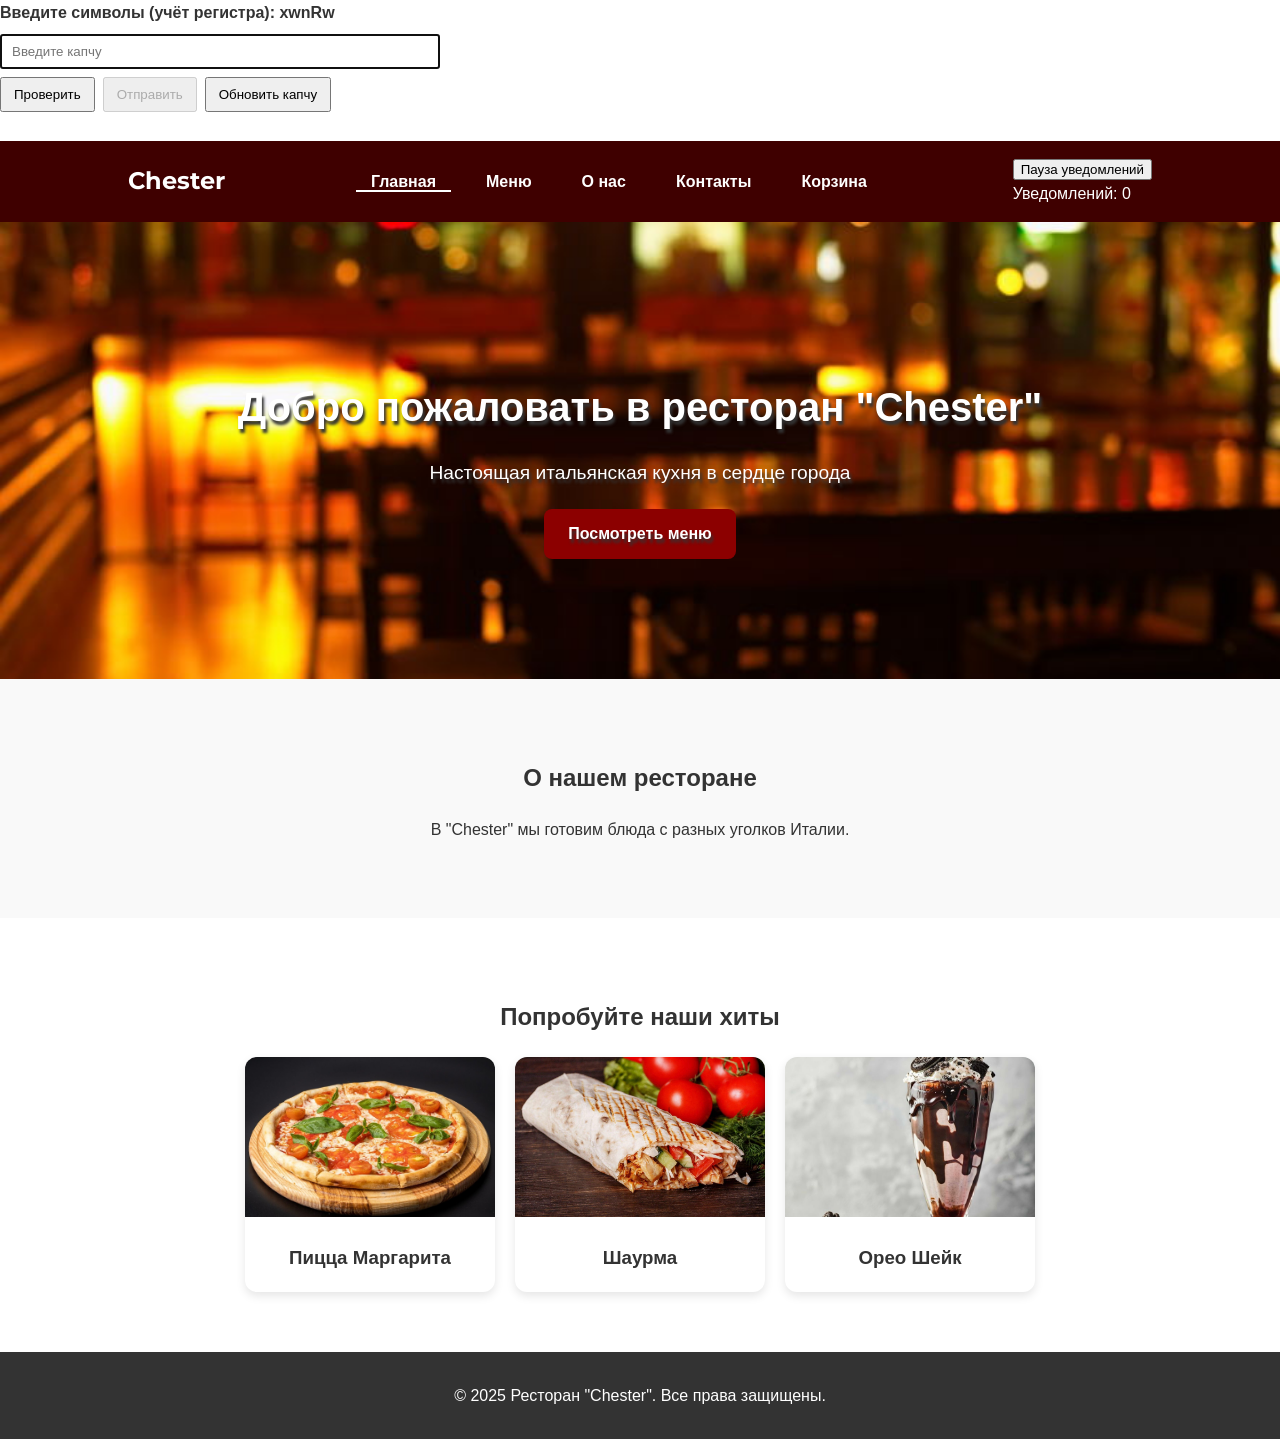
<file: index.html>
<!DOCTYPE html>
<html lang="ru">
<head>
    <meta charset="UTF-8">
    <meta name="viewport" content="width=device-width, initial-scale=1.0">
    <title>Ресторан "Chester"</title>
    <link rel="icon" href="favicon.png">
    <link rel="stylesheet" href="styles.css">
    <link rel="preconnect" href="https://fonts.googleapis.com">
    <link rel="preconnect" href="https://fonts.gstatic.com" crossorigin>
    <link href="https://fonts.googleapis.com/css2?family=Montserrat:ital,wght@0,100..900;1,100..900&display=swap" rel="stylesheet">
</head>

<script>
// ЗАДАНИЕ 1: Регистрация
if (confirm("Желаете пройти регистрацию на сайте?")) {
    alert("Круто!");
} else {
    alert("Попробуй ещё раз.");
}
</script>

<script>
// ЗАДАНИЕ 2: Логин и пароль через prompt

let login = prompt("Введите логин:");

if (login === null || login === "") {
    alert("Отменено");
} else if (login === "Админ") {

    let pass = prompt("Введите пароль:");

    if (pass === null || pass === "") {
        alert("Отменено");
    } else if (pass === "Я главный") {
        alert("Здравствуйте!");
    } else {
        alert("Неверный пароль");
    }

} else {
    alert("Я вас не знаю");
}
</script>

<!-- CAPTCHA -->
<div id="captchaWrap" style="max-width:440px">
  <div id="captchaBox" style="margin-bottom:8px; font-weight:600;"></div>

  <input id="captchaInput" type="text" placeholder="Введите капчу" autocomplete="off"
         style="padding:8px 10px; width:100%; box-sizing:border-box; margin-bottom:8px;" />

  <div style="display:flex; gap:8px; align-items:center">
    <button id="checkBtn" type="button" style="padding:8px 12px">Проверить</button>
    <button id="sendBtn" disabled type="button" style="padding:8px 12px">Отправить</button>
    <button id="refreshBtn" type="button" style="padding:8px 12px">Обновить капчу</button>
  </div>

  <div id="error" style="color:#b00020; margin-top:10px; min-height:1.2em;"></div>
</div>

<script>
/* утилита: возвращает true, если объект пустой */
function isEmpty(obj) {
  for (let k in obj) return false;
  return true;
}

/* Элементы */
const captchaBox = document.getElementById('captchaBox');
const input = document.getElementById('captchaInput');
const checkBtn = document.getElementById('checkBtn');
const sendBtn = document.getElementById('sendBtn');
const refreshBtn = document.getElementById('refreshBtn');
const errorDiv = document.getElementById('error');

let currentCaptcha = '';
let mode = 'letters'; // 'letters' или 'math'

/* Генерация буквенной капчи (смешанный регистр, без похожих символов) */
function generateLettersCaptcha(len = 5) {
  const chars = 'ABCDEFGHJKLMNPQRSTUVWXYZabcdefghijkmnpqrstuvwxyz';
  let s = '';
  for (let i = 0; i < len; i++) {
    s += chars[Math.floor(Math.random() * chars.length)];
  }
  currentCaptcha = s;
  mode = 'letters';
  captchaBox.textContent = `Введите символы (учёт регистра): ${s}`;
  input.value = '';
  errorDiv.textContent = '';
  sendBtn.disabled = true;
  input.focus();
}

/* Генерация математической капчи: N + M */
function generateMathCaptcha() {
  const a = Math.floor(Math.random() * 9) + 1; // 1..9
  const b = Math.floor(Math.random() * 9) + 1;
  currentCaptcha = String(a + b); // ответ в виде строки
  mode = 'math';
  captchaBox.textContent = `Решите пример: ${a} + ${b} = ?`;
  input.value = '';
  errorDiv.textContent = '';
  sendBtn.disabled = true;
  input.focus();
}

/* обновить капчу (по умолчанию - буквенная) */
function refreshCaptcha() {
  generateLettersCaptcha();
}

/* Проверка ввода.
   Для букв: проверяем только если длина ввода === длине капчи (чтобы не ругаться по первому символу).
   Для числовой: можно проверять при любом вводе, но лучше при нажатии "Проверить" или когда строка не пустая.
*/
function validateInputTry() {
  const val = input.value.trim();

  // защита: пустой ввод
  if (val === '') {
    errorDiv.textContent = '';
    sendBtn.disabled = true;
    return;
  }

  if (mode === 'letters') {
    // сравнение строгое, с учётом регистра
    if (val.length < currentCaptcha.length) {
      errorDiv.textContent = '';
      sendBtn.disabled = true;
      return;
    }

    if (val === currentCaptcha) {
      errorDiv.style.color = 'green';
      errorDiv.textContent = 'Капча введена верно — можно отправлять.';
      sendBtn.disabled = false;
    } else {
      // неверно — переключаем на математическую капчу
      errorDiv.style.color = '#b00020';
      errorDiv.textContent = 'Неверно! Переходим к математической капче...';
      sendBtn.disabled = true;

      // небольшая пауза — чтобы пользователь увидел сообщение, затем сменим капчу
      setTimeout(() => {
        generateMathCaptcha();
      }, 900);
    }
  } else if (mode === 'math') {
    // для math: сравнить численно (позволяем вводить пробелы)
    if (val === currentCaptcha) {
      errorDiv.style.color = 'green';
      errorDiv.textContent = 'Капча пройдена — можно отправлять.';
      sendBtn.disabled = false;
    } else {
      errorDiv.style.color = '#b00020';
      errorDiv.textContent = 'Неверный ответ. Попробуйте снова или обновите капчу.';
      sendBtn.disabled = true;
      // не переключаем обратно автоматически — даём шанс попробовать ещё раз
    }
  }
}

/* Обработчики */
input.addEventListener('input', () => {
  // при вводе не валидируем немедленно, только вызываем "предпроверку" (validateInputTry)
  validateInputTry();
});

input.addEventListener('keydown', (e) => {
  if (e.key === 'Enter') {
    // нажали Enter — проверьте сейчас
    e.preventDefault();
    validateInputTry();
  }
});

checkBtn.addEventListener('click', () => {
  validateInputTry();
});

refreshBtn.addEventListener('click', () => {
  refreshCaptcha();
});

/* Пример "отправки" */
sendBtn.addEventListener('click', () => {
  alert('Форма отправлена');
  // после отправки можно обновить капчу
  generateLettersCaptcha();
});

/* Инициализация первой капчи */
generateLettersCaptcha();
</script>


<body>
    <!-- Шапка сайта -->
    <header>
        <div class="logo">Chester</div>

        <!-- Бургер -->
        <div class="burger" id="burger">
            <span></span>
            <span></span>
            <span></span>
        </div>

        <!-- Меню -->
        <nav id="menu">
            <ul>
                <li><a href="index.html" class="active">Главная</a></li>
                <li><a href="menu.html">Меню</a></li>
                <li><a href="about.html">О нас</a></li>
                <li><a href="contacts.html">Контакты</a></li>
                <li><a href="cart.html">Корзина</a></li>
            </ul>
        </nav>
        <div class="notifications-info">
          <button id="notify-btn" class="notify-btn">Пауза уведомлений</button>
          <div class="notify-count-box">
            Уведомлений: <span id="notify-count">0</span>
          </div>
        </div>

        <div id="notifications-list"></div>

    </header>

    <!-- Главный баннер -->
    <section class="hero">
        <h1>Добро пожаловать в ресторан "Chester"</h1>
        <p>Настоящая итальянская кухня в сердце города</p>
        <a href="menu.html" class="btn">Посмотреть меню</a>
    </section>

    <!-- О ресторане -->
    <section class="about">
        <h2>О нашем ресторане</h2>
        <p>
            В "Chester" мы готовим блюда с разных уголков Италии.
        </p>
    </section>

    <!-- Популярные блюда -->
    <section class="popular">
        <h2>Попробуйте наши хиты</h2>
        <div class="cards">
            <div class="card">
                <img src="pizza.jpg" alt="Пицца Маргарита">
                <h3>Пицца Маргарита</h3>
            </div>
            <div class="card">
                <img src="shayrma.jpg" alt="Шаурма">
                <h3>Шаурма</h3>
            </div>
            <div class="card">
                <img src="shake2.jpg" alt="Орео Шейк">
                <h3>Орео Шейк</h3>
            </div>
        </div>
    </section>

    <!-- Подвал -->
    <footer>
        <p>&copy; 2025 Ресторан "Chester". Все права защищены.</p>
    </footer>

    <!-- Скрипт бургер-меню -->
    <script>
        const burger = document.getElementById('burger');
        const menu = document.getElementById('menu');

        burger.addEventListener('click', () => {
            burger.classList.toggle('active');
            menu.classList.toggle('active');
        });

        // Закрытие меню при клике на пункт (на мобильных)
        document.querySelectorAll('#menu a').forEach(link => {
            link.addEventListener('click', () => {
                burger.classList.remove('active');
                menu.classList.remove('active');
            });
        });
    </script>
<script>
// ЗАДАНИЕ 3: Логика уведомлений
// =============================
let notifyCount = 0;
let intervalId;
const PAUSE_DURATION = 10000; // 10 секунд в миллисекундах (10000 = 10 сек)

// Получаем элементы
const notifyCountEl = document.getElementById("notify-count");
const notifyBtn = document.getElementById("notify-btn");
const notificationsBox = document.getElementById("notifications-list");


// 1. Функция добавления уведомления
function showNotification(text) {
    if (!notificationsBox) return;

    const elem = document.createElement("div");
    elem.className = "notification-item"; // Вам нужно будет добавить стили для этого класса
    elem.textContent = text;

    // Вставляем новое уведомление в начало списка
    notificationsBox.prepend(elem);

    // Исчезает через 1.5 сек
    setTimeout(() => elem.remove(), 1500);
}


// 2. Старт авто-уведомлений каждые 3 секунды
function startNotifications() {
    // На всякий случай останавливаем предыдущий интервал
    clearInterval(intervalId); 
    
    // Запускаем новый интервал
    intervalId = setInterval(() => {
        notifyCount++;
        if (notifyCountEl) notifyCountEl.textContent = notifyCount;
        showNotification("Новое уведомление #" + notifyCount);
    }, 3000);

    if (notifyBtn) notifyBtn.textContent = "Пауза уведомлений";
}


// 3. Логика кнопки "Пауза уведомлений"
if (notifyBtn) {
    notifyBtn.addEventListener("click", () => {
        // Останавливаем текущий интервал
        clearInterval(intervalId);
        
        // Показываем уведомление о паузе
        showNotification(`Уведомления приостановлены на ${PAUSE_DURATION / 1000} секунд`);

        // Меняем текст кнопки и блокируем ее
        notifyBtn.textContent = "Пауза (10 сек)";
        notifyBtn.disabled = true;

        // Устанавливаем таймер для возобновления
        setTimeout(() => {
            notifyBtn.disabled = false;
            startNotifications(); // Начинаем заново
            showNotification("Уведомления возобновлены!");
        }, PAUSE_DURATION);
    });
}


// Запускаем уведомления при загрузке страницы
startNotifications();
</script>

<script>
// контейнер
const notifList = document.getElementById("notifications-list");

// делегирование событий (один обработчик)
notifList.addEventListener("click", (e) => {
    if (e.target.classList.contains("notif-close")) {
        e.target.parentElement.remove();
        updateNotifCounter();
    }
});

// функция добавления уведомлений
function addNotification(text) {
    const div = document.createElement("div");
    div.className = "notif-item";
    div.innerHTML = `${text} <span class="notif-close">✖</span>`;
    notifList.appendChild(div);
    updateNotifCounter();
}

// обновить счетчик
function updateNotifCounter() {
    document.getElementById("notify-count").textContent =
        notifList.children.length;
}

// тест — появление новых уведомлений каждые 3 сек
setInterval(() => {
    addNotification("Новое уведомление " + Date.now().toString().slice(-4));
}, 3000);
</script>


</body>
</html>
</file>
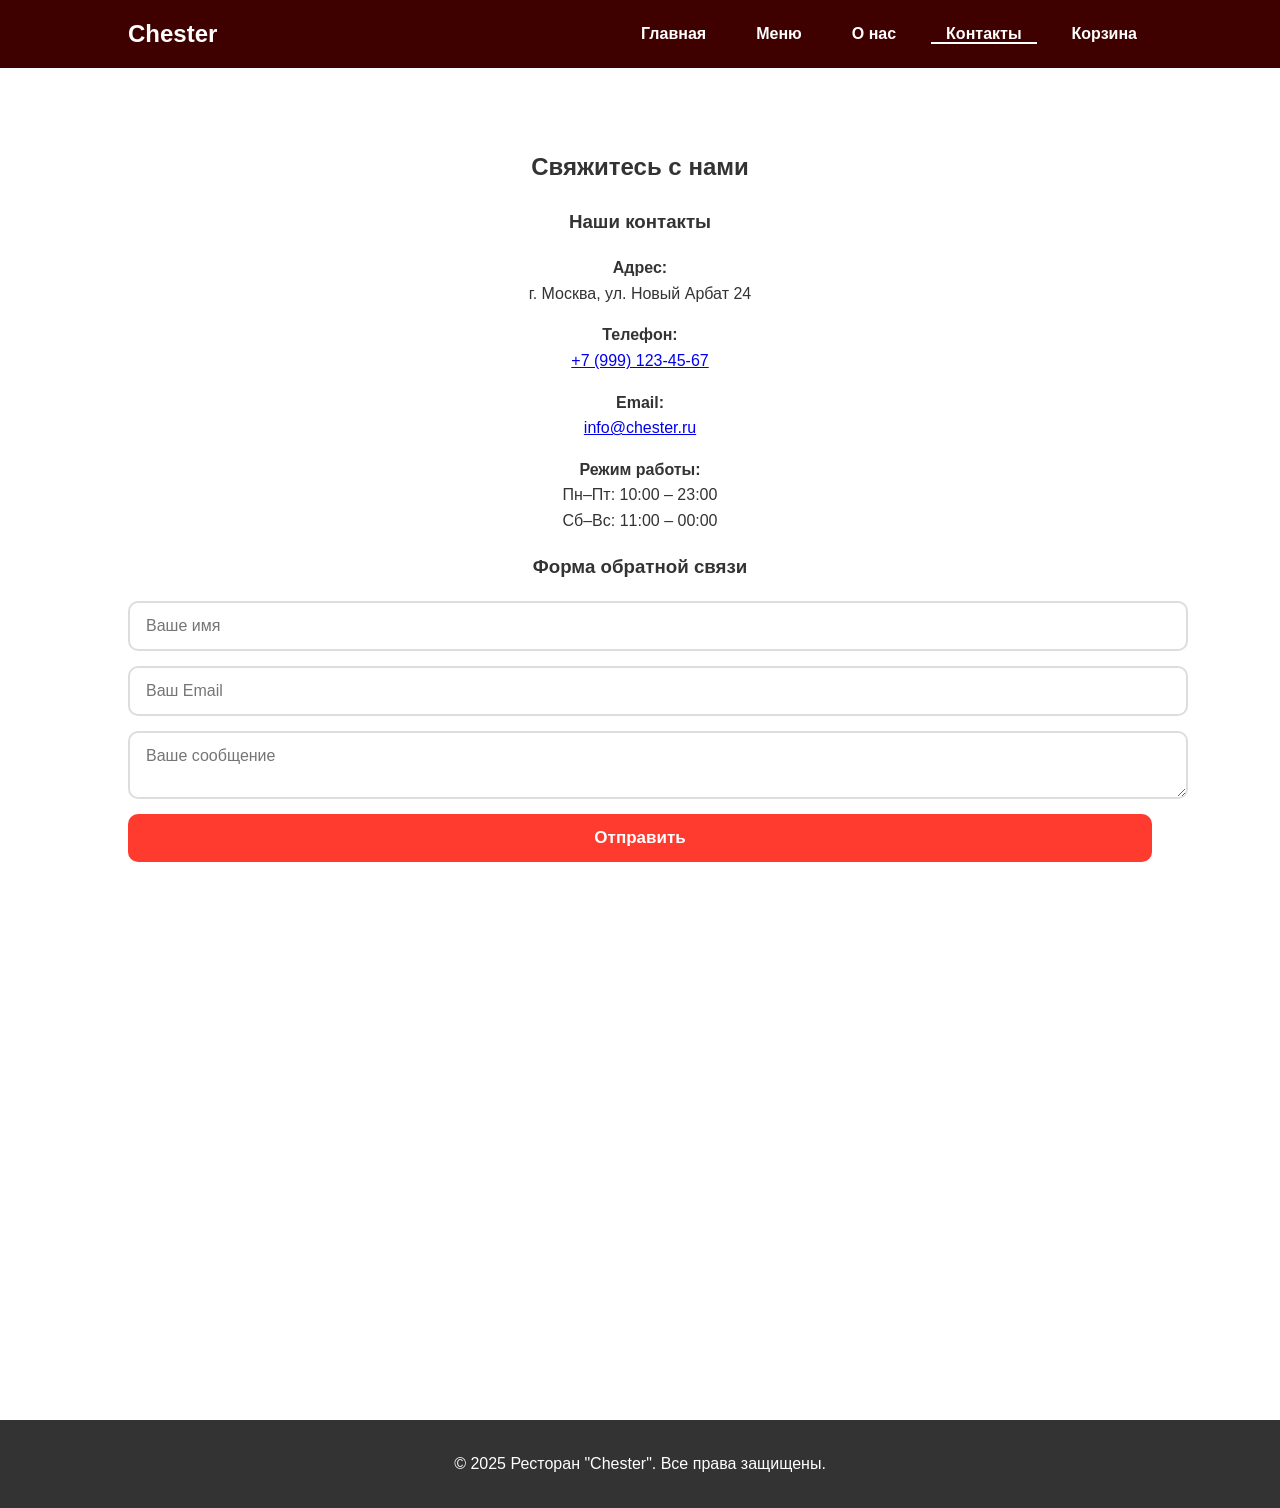
<file: contacts.html>
<!DOCTYPE html>
<html lang="ru">
<head>
    <meta charset="UTF-8">
    <meta name="viewport" content="width=device-width, initial-scale=1.0">
    <title>Контакты | Ресторан Chester</title>
    <link rel="stylesheet" href="styles.css">
</head>

<body>

    <!-- Шапка -->
    <header>
        <div class="logo">Chester</div>

        <div class="burger" id="burger">
            <span></span>
            <span></span>
            <span></span>
        </div>

        <nav id="menu">
            <ul>
                <li><a href="index.html">Главная</a></li>
                <li><a href="menu.html">Меню</a></li>
                <li><a href="about.html">О нас</a></li>
                <li><a class="active" href="contacts.html">Контакты</a></li>
                <li><a href="cart.html">Корзина</a></li>
            </ul>
        </nav>
    </header>

    <!-- Контакты -->
    <section class="contacts">
        <h2>Свяжитесь с нами</h2>

        <div class="contacts-wrapper">

            <!-- Левая колонка -->
            <div class="contact-info">
                <h3>Наши контакты</h3>

                <p><strong>Адрес:</strong><br>г. Москва, ул. Новый Арбат 24</p>
                <p><strong>Телефон:</strong><br><a href="tel:+79991234567">+7 (999) 123-45-67</a></p>
                <p><strong>Email:</strong><br><a href="mailto:info@chester.ru">info@chester.ru</a></p>

                <p><strong>Режим работы:</strong><br>
                    Пн–Пт: 10:00 – 23:00<br>
                    Сб–Вс: 11:00 – 00:00
                </p>
            </div>

            <!-- Правая колонка -->
            <div class="contact-form">
                <h3>Форма обратной связи</h3>

            <form id="contactForm">
                <input type="text" placeholder="Ваше имя" required>
                <input type="email" placeholder="Ваш Email" required>
                <textarea placeholder="Ваше сообщение" required></textarea>
                <button type="submit">Отправить</button>
                <div class="form-success" id="formSuccess">
                    <span class="checkmark" id="checkmark">✔</span>
                    Сообщение успешно отправлено!
                </div>
            </form>

            </div>

        </div>

        <!-- Карта -->
        <div class="map">
            <iframe src="https://yandex.ru/map-widget/v1/?um=constructor%3A5d99cf60cc30ede52ab9cd25d174a41f819da743e520890eac0277a95444c89e&amp;source=constructor" width="500" height="400" frameborder="0"></iframe>
        </div>

    </section>

    <!-- Подвал -->
    <footer>
        <p>&copy; 2025 Ресторан "Chester". Все права защищены.</p>
    </footer>

    <!-- Скрипт бургер-меню -->
    <script>
        const burger = document.getElementById('burger');
        const menu = document.getElementById('menu');

        burger.addEventListener('click', () => {
            burger.classList.toggle('active');
            menu.classList.toggle('active');
        });

        document.querySelectorAll('#menu a').forEach(link => {
            link.addEventListener('click', () => {
                burger.classList.remove('active');
                menu.classList.remove('active');
            });
        });
    </script>

    <script>
const form = document.getElementById("contactForm");
const button = form.querySelector("button");
const success = document.getElementById("formSuccess");
const checkmark = document.getElementById("checkmark");

form.addEventListener("submit", function(e) {
    e.preventDefault();

    // Блокируем кнопку
    button.disabled = true;
    button.textContent = "Отправляется...";

    // имитация отправки (можно заменить fetch)
    setTimeout(() => {
        button.textContent = "Отправить";
        button.disabled = false;

        // показываем сообщение
        success.classList.add("show");

        // показываем галочку
        setTimeout(() => {
            checkmark.classList.add("show");
        }, 200);

        // очищаем форму
        form.reset();

        // убираем уведомление через 4 секунды
        setTimeout(() => {
            success.classList.remove("show");
            checkmark.classList.remove("show");
        }, 4000);

    }, 1200);
});
</script>

</body>
</html>
</file>
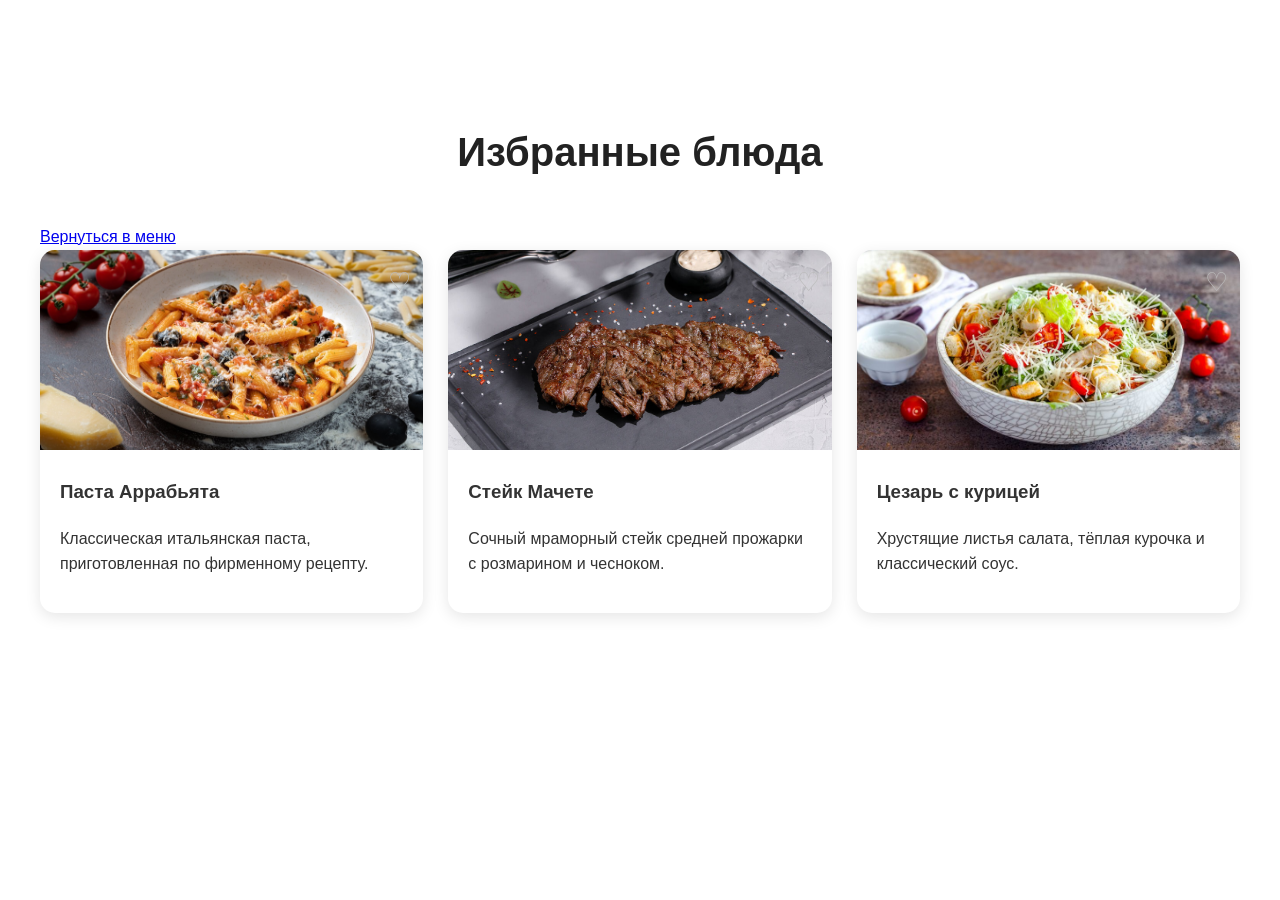
<file: likes.html>
<!DOCTYPE html>
<html lang="ru">
<head>
    <meta charset="UTF-8">
    <meta name="viewport" content="width=device-width, initial-scale=1.0">
    <title>Избранное</title>
    <link rel="stylesheet" href="styles.css">
</head>
<body>

<div class="likes-container">
    <div class="likes-title">Избранные блюда</div>

    <div class="vote-message" id="voteMessage">Ваш голос засчитан!</div>

    <a href="menu.html">Вернуться в меню</a>

    <div class="likes-grid" id="likesGrid">

        <div class="like-card">
            <img src="arrabiata.jpg" alt="">
            <div class="heart">♡</div>
            <div class="like-content">
                <h3>Паста Аррабьята</h3>
                <p>Классическая итальянская паста, приготовленная по фирменному рецепту.</p>
            </div>
        </div>

        <div class="like-card">
            <img src="steak.jpg" alt="">
            <div class="heart">♡</div>
            <div class="like-content">
                <h3>Стейк Мачете</h3>
                <p>Сочный мраморный стейк средней прожарки с розмарином и чесноком.</p>
            </div>
        </div>

        <div class="like-card">
            <img src="salad.jpg" alt="">
            <div class="heart">♡</div>
            <div class="like-content">
                <h3>Цезарь с курицей</h3>
                <p>Хрустящие листья салата, тёплая курочка и классический соус.</p>
            </div>
        </div>

    </div>
</div>

<script>
    const hearts = document.querySelectorAll(".heart");
    const grid = document.getElementById("likesGrid");
    const voteMessage = document.getElementById("voteMessage");

    hearts.forEach(heart => {
        heart.addEventListener("click", () => {

            // Если уже лайкнуто — не даём повторно менять
            if (heart.classList.contains("liked")) return;

            // Красное сердечко
            heart.classList.add("liked");
            heart.textContent = "❤️";

            // Оставляем только лайкнутую карточку
            const card = heart.closest(".like-card");

            const allCards = document.querySelectorAll(".like-card");
            allCards.forEach(c => {
                if (c !== card) {
                    c.style.display = "none";
                } else {
                    c.style.transform = "scale(1.05)";
                }
            });

            // Показываем сообщение
            voteMessage.style.display = "block";
        });
    });
</script>

</body>
</html>
</file>
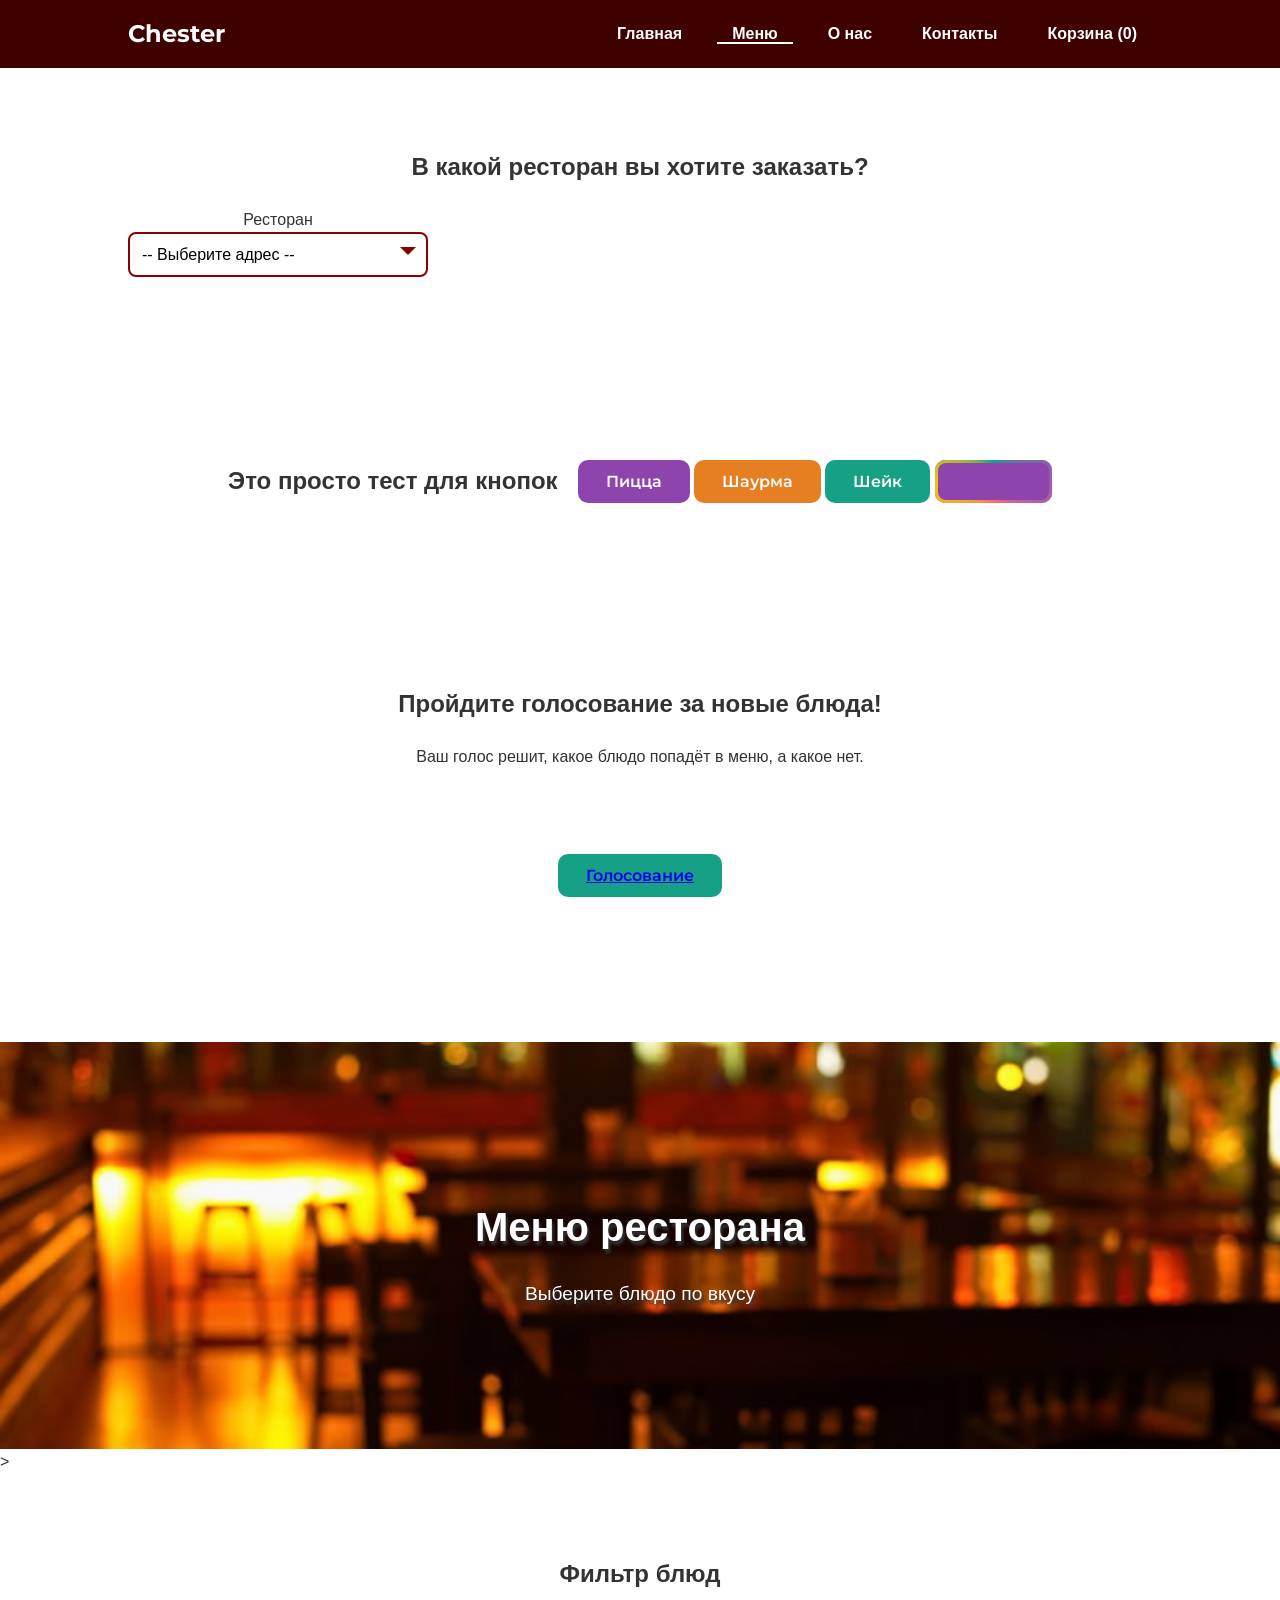
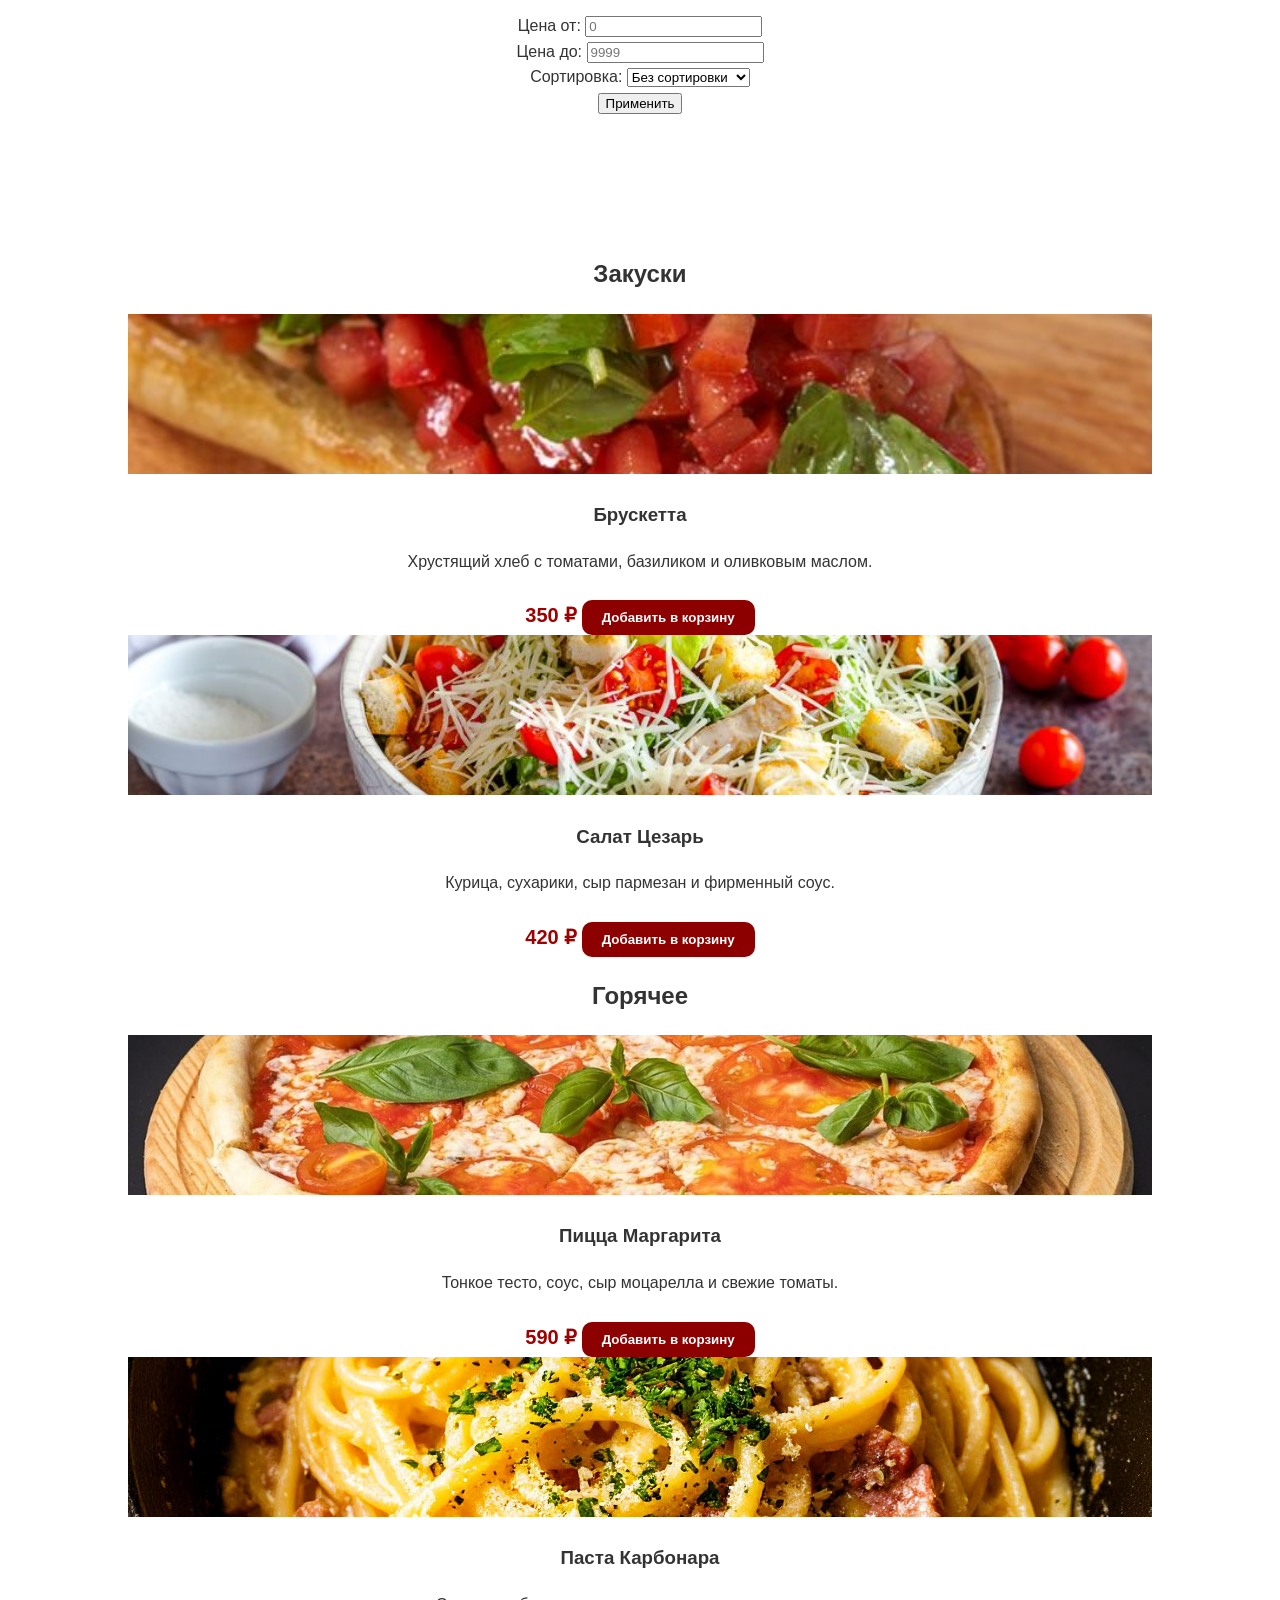
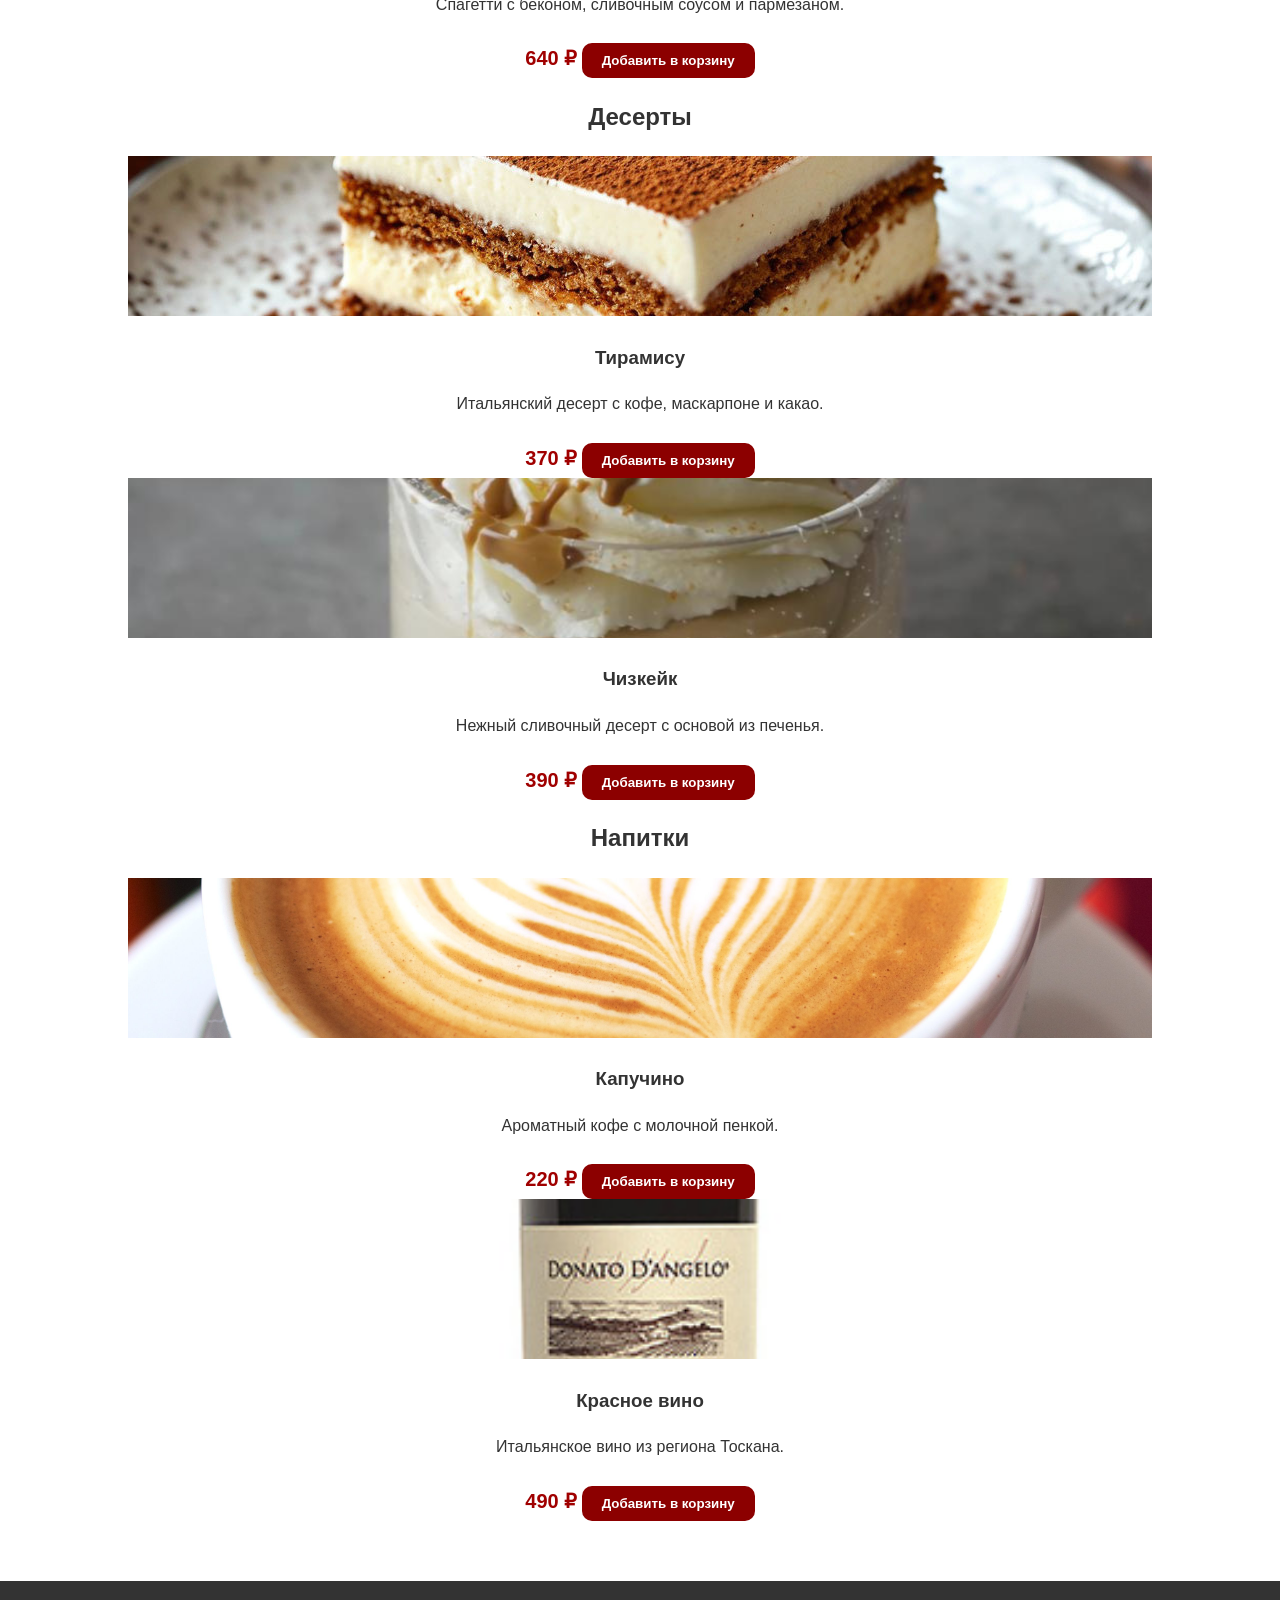
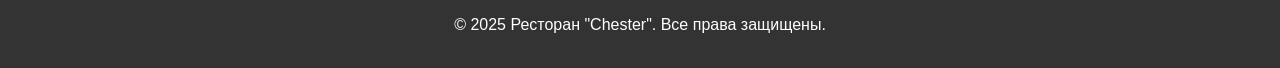
<file: menu.html>
<!DOCTYPE html>
<html lang="ru">
<head>
    <meta charset="UTF-8">
    <meta name="viewport" content="width=device-width, initial-scale=1.0">
    <title>Меню | Ресторан "Chester"</title>
    <link rel="stylesheet" href="styles.css">
    <script src="scripts.js" defer></script>
    <link rel="preconnect" href="https://fonts.googleapis.com">
    <link rel="preconnect" href="https://fonts.gstatic.com" crossorigin>
    <link href="https://fonts.googleapis.com/css2?family=Montserrat:ital,wght@0,100..900;1,100..900&display=swap" rel="stylesheet">
</head>
<body>
    <!-- Шапка -->
    <header>
        <div class="logo">Chester</div>

        <!-- Бургер -->
        <div class="burger" id="burger">
            <span></span>
            <span></span>
            <span></span>
        </div>

        <!-- Меню -->
        <nav id="menu">
            <ul>
                <li><a href="index.html">Главная</a></li>
                <li><a href="menu.html" class="active">Меню</a></li>
                <li><a href="about.html">О нас</a></li>
                <li><a href="contacts.html">Контакты</a></li>
                <li><a href="cart.html">
                    Корзина (<span id="cart-counter">0</span>)
                    </a>
                </li>
            </ul>
        </nav>
    </header>

    <section class="address">
        <h1>В какой ресторан вы хотите заказать?</h1>
        <div class="custom-select">
            <label for="rest-select">Ресторан</label>
            <select name="rest" id="rest-select">
                <option value="">-- Выберите адрес --</option>
                <option value="tishinka">Тишинка д.17</option>
                <option value="sretenka">Сретенка д.26</option>
                <option value="gryazemut">Гряземуть д.5</option>
                <option value="prospekt">Проспект Мира д.122</option>
            </select>
        </div>
        <p id="result"></p>
    </section>

    <section class="test-buttons">
        <h1>Это просто тест для кнопок</h1>
        <div class="button-container">
            <button class="test-btn1">Пицца</button>
            <button class="test-btn2">Шаурма</button>
            <button class="test-btn3">Шейк</button>
            <button class="test-btn4">Десерт</button>
        </div>

    </section>
    <section class ="Vote-Poll">
        <h1>Пройдите голосование за новые блюда!</h1>
        <p>Ваш голос решит, какое блюдо попадёт в меню,
            а какое нет.
        </p>
        <section class="test-buttons">
        <button class="test-btn3"><a href="likes.html">Голосование</a></button>
        </section>
    </section>

    <!-- Заголовок -->
    <section class="hero small-hero">
        <h1>Меню ресторана</h1>
        <p>Выберите блюдо по вкусу</p>
    </section>

    <!-- Фильтры -->>
    <section class="filter-box">
    <h2>Фильтр блюд</h2>

    <div class="filter-row">
        <label>Цена от:</label>
        <input type="number" id="price-min" placeholder="0">
    </div>

    <div class="filter-row">
        <label>Цена до:</label>
        <input type="number" id="price-max" placeholder="9999">
    </div>

    <div class="filter-row">
        <label>Сортировка:</label>
        <select id="sort-select">
            <option value="none">Без сортировки</option>
            <option value="asc">По возрастанию</option>
            <option value="desc">По убыванию</option>
        </select>
    </div>

    <button id="apply-filter">Применить</button>
</section>


    <!-- Меню -->
    <section class="menu">
        <h2>Закуски</h2>
        <div class="menu-grid">
            <div class="menu-item">
                <img src="bruschetta.jpg" alt="Брускетта">
                <h3>Брускетта</h3>
                <p>Хрустящий хлеб с томатами, базиликом и оливковым маслом.</p>
                <span class="price">350 ₽</span>
                <button class="add-to-cart"
                        data-name="Брускетта"
                        data-price="350"
                        data-image="bruschetta.jpg">
                    Добавить в корзину
                </button>

            </div>
            <div class="menu-item">
                <img src="salad.jpg" alt="Салат Цезарь">
                <h3>Салат Цезарь</h3>
                <p>Курица, сухарики, сыр пармезан и фирменный соус.</p>
                <span class="price">420 ₽</span>
                                <button class="add-to-cart"
                        data-name="Салат"
                        data-price="420"
                        data-image="salad.jpg">
                    Добавить в корзину
                </button>
            </div>
        </div>

        <h2>Горячее</h2>
        <div class="menu-grid">
            <div class="menu-item">
                <img src="pizza.jpg" alt="Пицца Маргарита">
                <h3>Пицца Маргарита</h3>
                <p>Тонкое тесто, соус, сыр моцарелла и свежие томаты.</p>
                <span class="price">590 ₽</span>
                                <button class="add-to-cart"
                        data-name="Пицца Маргарита"
                        data-price="590"
                        data-image="pizza.jpg">
                    Добавить в корзину
                </button>
            </div>
            <div class="menu-item">
                <img src="pasta.jpg" alt="Паста Карбонара">
                <h3>Паста Карбонара</h3>
                <p>Спагетти с беконом, сливочным соусом и пармезаном.</p>
                <span class="price">640 ₽</span>
                                <button class="add-to-cart"
                        data-name="Паста Карбонара"
                        data-price="640"
                        data-image="pasta.jpg">
                    Добавить в корзину
                </button>
            </div>
        </div>

        <h2>Десерты</h2>
        <div class="menu-grid">
            <div class="menu-item">
                <img src="tiramisu.jpg" alt="Тирамису">
                <h3>Тирамису</h3>
                <p>Итальянский десерт с кофе, маскарпоне и какао.</p>
                <span class="price">370 ₽</span>
                                <button class="add-to-cart"
                        data-name="Тирамису"
                        data-price="370"
                        data-image="tiramisu.jpg">
                    Добавить в корзину
                </button>
            </div>
            <div class="menu-item">
                <img src="cheesecake.jpg" alt="Чизкейк">
                <h3>Чизкейк</h3>
                <p>Нежный сливочный десерт с основой из печенья.</p>
                <span class="price">390 ₽</span>
                                <button class="add-to-cart"
                        data-name="Чизкейк"
                        data-price="390"
                        data-image="cheesecake.jpg">
                    Добавить в корзину
                </button>
            </div>
        </div>

        <h2>Напитки</h2>
        <div class="menu-grid">
            <div class="menu-item">
                <img src="capuchino.jpg" alt="Капучино">
                <h3>Капучино</h3>
                <p>Ароматный кофе с молочной пенкой.</p>
                <span class="price">220 ₽</span>
                                <button class="add-to-cart"
                        data-name="Капучино"
                        data-price="220"
                        data-image="capuchino.jpg">
                    Добавить в корзину
                </button>
            </div>
            <div class="menu-item">
                <img src="wine.jpg" alt="Вино">
                <h3>Красное вино</h3>
                <p>Итальянское вино из региона Тоскана.</p>
                <span class="price">490 ₽</span>
                                <button class="add-to-cart"
                        data-name="Вино"
                        data-price="490"
                        data-image="wine.jpg">
                    Добавить в корзину
                </button>
            </div>
        </div>
    </section>

    <!-- Подвал -->
    <footer>
        <p>&copy; 2025 Ресторан "Chester". Все права защищены.</p>
    </footer>

    <!-- Скрипт бургер-меню -->
    <script>
        const burger = document.getElementById('burger');
        const menu = document.getElementById('menu');

        burger.addEventListener('click', () => {
            burger.classList.toggle('active');
            menu.classList.toggle('active');
        });

        // Закрытие меню при клике на пункт
        document.querySelectorAll('#menu a').forEach(link => {
            link.addEventListener('click', () => {
                burger.classList.remove('active');
                menu.classList.remove('active');
            });
        });
    </script>
    <script>
// ==== КОРЗИНА ====
let cart = JSON.parse(localStorage.getItem("cart")) || [];

// Сохранить корзину
function saveCart() {
    localStorage.setItem("cart", JSON.stringify(cart));
}

// Добавить товар
function addToCart(item) {
    // Проверяем, есть ли уже товар
    let found = cart.find(x => x.name === item.name);

    if (found) {
        found.qty++;
    } else {
        cart.push({...item, qty: 1});
    }
    saveCart();
}

function truncate(str, maxlength) {
  if (str.length <= maxlength) {
    return str;
  }
  return str.slice(0, maxlength - 1) + "…";
}

function truncateDescriptions(maxlength) {
  document.querySelectorAll('.menu-item p').forEach(paragraph => {
    paragraph.textContent = truncate(paragraph.textContent, maxlength);
  });
}
    
truncateDescriptions(100)


// ==== АНИМАЦИЯ ПОЛЁТА ====
function flyAnimation(imgElem) {
    let img = imgElem.cloneNode(true);
    img.style.position = "fixed";
    img.style.zIndex = 9999;
    img.style.transition = "1s cubic-bezier(.17,.67,.3,1.3)";
    img.style.width = "120px";
    img.style.borderRadius = "12px";

    let rect = imgElem.getBoundingClientRect();
    img.style.left = rect.left + "px";
    img.style.top = rect.top + "px";

    document.body.appendChild(img);

    // Ищем координаты корзины
    let cartLink = document.querySelector('a[href="cart.html"]').getBoundingClientRect();

    setTimeout(() => {
        img.style.left = cartLink.left + "px";
        img.style.top = cartLink.top + "px";
        img.style.width = "30px";
        img.style.opacity = "0.2";
    }, 30);

    setTimeout(() => img.remove(), 900);
}


// ==== ОБРАБОТКА КНОПОК ====
document.querySelectorAll(".add-to-cart").forEach(btn => {
    btn.addEventListener("click", () => {

        const item = {
            name: btn.dataset.name,
            price: Number(btn.dataset.price),
            image: btn.dataset.image
        };

        // Добавляем в корзину
        addToCart(item);

        // Увеличиваем счётчик Accumulator
        acc.read(1);

        // Стартуем анимацию полёта
        let cardImg = btn.parentElement.querySelector("img");
        flyAnimation(cardImg);
    });
});

// ==== КОРЗИНА ====
function Accumulator(startingValue) {
    this.value = startingValue;

    this.read = function (amount) {
        this.value += amount;
        updateCartCounter();
    };

    this.remove = function(amount) {
        this.value = Math.max(0, this.value - amount);
        updateCartCounter();
    };
}
//!!!!!!!!!!!!!!!! НЕ РАБОТАЕТ СОРТИРОВКА ПО ВОЗРАСТАНИЮ/УБЫВАНИЮ
// Создаём счётчик, загружаем из localStorage
let acc = new Accumulator(Number(localStorage.getItem("cartCount")) || 0);

// обновление отображения
function updateCartCounter() {
    localStorage.setItem("cartCount", acc.value);
    document.getElementById("cart-counter").textContent = acc.value;
}

</script>

<script>
document.addEventListener('DOMContentLoaded', () => {

  // собираем карточки (свежая сборка на момент вызова)
  const allItems = Array.from(document.querySelectorAll('.menu-item')).map(elem => {
    const priceText = elem.querySelector('.price')?.textContent || '';
    // извлекаем число из текста цены, например "590 ₽"
    const price = Number(priceText.replace(/\D/g, '')) || 0;
    return { elem, name: elem.querySelector('h3')?.textContent || '', price };
  });

  // вспомогательная функция: привязать add-to-cart к кнопке внутри переданного элемента (elem может быть оригинал или клон)
  function bindAddToCartOnElement(elem) {
    const btn = elem.querySelector('.add-to-cart');
    if (!btn) return;
    // удаляем потенциальные старые обработчики, затем навешиваем новый.
    // Удалять точные слушатели сложно; мы переходим по другому: клонирование не переносит слушатели, но если вдруг — перестрахуемся.
    btn.replaceWith(btn.cloneNode(true));
    const newBtn = elem.querySelector('.add-to-cart');
    newBtn.addEventListener('click', (e) => {
      e.preventDefault();
      const item = {
        name: newBtn.dataset.name,
        price: Number(newBtn.dataset.price),
        image: newBtn.dataset.image
      };
      addToCart(item);
      // анимация — используем картинку внутри той же карточки (elem)
      const img = elem.querySelector('img');
      if (img) flyAnimation(img);
      // обновляем acc и т.д. (если acc есть в глобальной области)
      if (typeof acc !== 'undefined') acc.read(1);
    });
  }

  // функция фильтра/сортировки
  function filterAndSortMenu() {
    const min = Number(document.getElementById('price-min').value) || 0;
    const max = Number(document.getElementById('price-max').value);
    const maxVal = isFinite(max) && max > 0 ? max : Infinity;
    const sort = document.getElementById('sort-select').value;

    // определим, нужен ли вообще фильтр/сортировка
    const noFilter = (min === 0 && maxVal === Infinity && (sort === 'none' || !sort));
    const menuSection = document.querySelector('.menu');

    // если нет фильтра — восстановим исходные сетки и удалим результаты
    if (noFilter) {
      // покажем исходные сетки
      document.querySelectorAll('.menu-grid').forEach(g => g.style.display = '');
      const existing = document.getElementById('filter-results-container');
      if (existing) existing.remove();
      return;
    }

    // фильтрация
    let filtered = allItems.filter(item => item.price >= min && item.price <= maxVal);

    // сортировка
    if (sort === 'asc') filtered.sort((a, b) => a.price - b.price);
    if (sort === 'desc') filtered.sort((a, b) => b.price - a.price);

    // скрываем исходные сетки, чтобы не было дубликатов
    document.querySelectorAll('.menu-grid').forEach(g => g.style.display = 'none');

    // создаём или находим контейнер результатов
    let resultsContainer = document.getElementById('filter-results-container');
    if (!resultsContainer) {
      resultsContainer = document.createElement('div');
      resultsContainer.id = 'filter-results-container';
      resultsContainer.className = 'menu-grid';
      // вставляем контейнер в начало секции .menu (после заголовка)
      const menuHeader = menuSection.querySelector('h2');
      if (menuHeader && menuHeader.parentElement) {
        menuSection.insertBefore(resultsContainer, menuHeader.nextElementSibling);
      } else {
        menuSection.insertBefore(resultsContainer, menuSection.firstChild);
      }
    } else {
      resultsContainer.innerHTML = '';
    }

    if (filtered.length === 0) {
      resultsContainer.innerHTML = '<p style="padding:20px; color:#666">Ничего не найдено по заданным критериям.</p>';
      return;
    }

    // добавляем карточки-клоны в resultsContainer в нужном порядке
    filtered.forEach(item => {
      const clone = item.elem.cloneNode(true);

      // опционально: можно пометить клон, чтобы избежать дублей
      clone.classList.add('filtered-clone');

      // привязываем обработчик add-to-cart к клону
      bindAddToCartOnElement(clone);

      // добавляем в контейнер
      resultsContainer.appendChild(clone);
    });
  }

  // навешиваем кнопку
  const applyBtn = document.getElementById('apply-filter');
  if (applyBtn) applyBtn.addEventListener('click', filterAndSortMenu);

  // (опционально) — применяем при нажатии Enter в полях
  document.getElementById('price-min').addEventListener('keydown', (e) => {
    if (e.key === 'Enter') filterAndSortMenu();
  });
  document.getElementById('price-max').addEventListener('keydown', (e) => {
    if (e.key === 'Enter') filterAndSortMenu();
  });

}); // DOMContentLoaded
</script>


</body>
</html>
</file>
<file: styles.css>
/* Общие стили */
body {
    font-family: Arial, sans-serif;
    margin: 0;
    padding: 0;
    color: #333;
    line-height: 1.6;
}

/* Шапка */
header {
    position: sticky;
    top: 0;
    display: flex;
    justify-content: space-between;
    align-items: center;
    background: #3f0000;
    color: white;
    padding: 15px 10%;
    z-index: 1000;
}

header .logo {
    font-family: "Montserrat", sans-serif;
    font-weight: 700;
    font-size: 1.5em;
}

/* ---------- Бургер меню ---------- */
.burger {
    width: 30px;
    height: 20px;
    cursor: pointer;
    position: relative;
    display: flex;
    flex-direction: column;
    justify-content: space-between;
    z-index: 1100;
}

.burger span {
    display: block;
    height: 3px;
    background: white;
    border-radius: 3px;
    transition: 0.4s;
}

/* Панель меню */
nav ul {
    list-style: none;
    display: flex;
    gap: 20px;
    margin: 0;
    padding: 0;
}

nav a {
    color: white;
    text-decoration: none;
    font-weight: bold;
}

nav a.active,
nav a:hover {
    border-bottom: 2px solid white;
}

/* Мобильное меню (скрытое по умолчанию) */
nav {
    position: fixed;
    top: 0;
    left: -260px;
    height: 100vh;
    background: white;
    box-shadow: 2px 0 10px rgba(0,0,0,0.3);
    display: flex;
    flex-direction: column;
    justify-content: center;
    transition: left 0.4s ease;
    z-index: 1000;
}

nav ul {
    flex-direction: column;
    align-items: flex-start;
}

nav a {
    color: #3f0000;
    padding: 15px 30px;
    font-size: 1.2em;
    width: 100%;
    transition: background 0.3s, transform 0.3s;
    opacity: 0;
    transform: translateX(-20px);
}

/* Анимация появления пунктов */
nav.active a {
    opacity: 1;
    transform: translateX(0);
}
nav.active a:nth-child(1) { transition-delay: 0.1s; }
nav.active a:nth-child(2) { transition-delay: 0.2s; }
nav.active a:nth-child(3) { transition-delay: 0.3s; }
nav.active a:nth-child(4) { transition-delay: 0.4s; }

nav a:hover {
    background: #f0f0f0;
}

/* Активное состояние меню */
nav.active {
    left: 0;
}

/* Анимация бургера */
.burger.active span:nth-child(1) {
    transform: rotate(45deg) translateY(8px);
}
.burger.active span:nth-child(2) {
    opacity: 0;
}
.burger.active span:nth-child(3) {
    transform: rotate(-45deg) translateY(-8px);
}

/* ---------- Герой-блок ---------- */
.hero {
    text-align: center;
    background: url("restaurant.jpg") no-repeat center center/cover;
    color: white;
    text-shadow: 2px 4px 3px #333;
    padding: 120px 20px;
}

.hero h1 {
    font-size: 2.5em;
    margin-bottom: 10px;
}

.hero p {
    font-size: 1.2em;
    margin-bottom: 20px;
}

.btn {
    display: inline-block;
    padding: 12px 24px;
    background: #8c0000;
    color: white;
    font-weight: bold;
    text-decoration: none;
    border-radius: 8px;
    transition: 0.3s;
}

.btn:hover {
    background: #590000;
}

/* ТЕСТОВЫЕ КНОПКИ ДЛЯ ПРАКТИКИ*/

.test-buttons {
    padding: 5px;
  display: flex;
  gap: 20px;
  justify-content: center;
  align-items: center;
  margin: 80px 0;
  flex-wrap: wrap;
}

/* Общие базовые стили */
.test-buttons button {
  position: relative;
  font-family: "Montserrat", sans-serif;
  font-size: 16px;
  font-weight: 600;
  padding: 12px 28px;
  color: white;
  border: none;
  cursor: pointer;
  overflow: hidden;
  border-radius: 10px;
  transition: transform 0.3s ease, background-color 0.3s ease;
}

/* ====== 1. Подъём при наведении ====== */
.test-btn1 {
  background-color: #8e44ad;
}
.test-btn1:hover {
  transform: translateY(-5px);
  background-color: #9b59b6;
}

/* ====== 2. Скользящая подсветка ====== */
.test-btn2 {
  background-color: #e67e22;
}
.test-btn2::before {
  content: "";
  position: absolute;
  top: 0;
  left: -100%;
  width: 100%;
  height: 100%;
  background: rgba(255,255,255,0.2);
  transition: left 0.4s ease;
}
.test-btn2:hover::before {
  left: 100%;
}

/* ====== 3. Рамка при наведении ====== */
.test-btn3 {
  background-color: #16a085;
}
.test-btn3::before,
.test-btn3::after {
  content: "";
  position: absolute;
  width: 0;
  height: 2px;
  background: white;
  transition: all 0.3s ease;
}
.test-btn3::before {
  top: 0;
  left: 0;
}
.test-btn3::after {
  bottom: 0;
  right: 0;
}
.test-btn3:hover::before,
.test-btn3:hover::after {
  width: 100%;
}
.test-btn3:hover {
  transform: scale(1.05);
  background-color: #1abc9c;
}

/* ====== 4. Вращающийся градиент ====== */
.test-btn4 {
  background-color: #8e44ad;
  z-index: 1;
}
.test-btn4::before {
  content: "";
  position: absolute;
  top: -50%;
  left: -50%;
  width: 200%;
  height: 200%;
  background: conic-gradient(from 180deg, #ff6f61, #f1c40f, #16a085, #9b59b6, #ff6f61);
  transform: rotate(0deg);
  transition: transform 0.6s linear;
  z-index: 0;
}
.test-btn4::after {
  content: "";
  position: absolute;
  inset: 3px;
  background-color: #8e44ad;
  border-radius: 8px;
  z-index: 1;
}
.test-btn4:hover::before {
  transform: rotate(360deg);
}
.test-btn4:hover {
  transform: scale(1.05);
}

/* панель уведомлений */

#notifications-list {
    position: fixed;
    top: 20px;
    right: 20px;
    z-index: 2000;
    display: flex;
    flex-direction: column;
    gap: 10px;
}

/* Стиль самого уведомления */
.notification-item {
    background: #8c0000;
    color: white;
    padding: 15px 20px;
    border-radius: 8px;
    box-shadow: 0 4px 10px rgba(0, 0, 0, 0.2);
    opacity: 1;
    transition: opacity 1.5s ease-out; /* Время исчезновения */
    min-width: 250px;
}

/* На телефоне notifications-панель уходит вправо, НЕ ломая бургер */
@media (max-width: 768px) {
    .notifications-panel {
        position: absolute;
        right: 60px;
        top: 18px;
    }
}



/* Секции */
section {
    padding: 60px 10%;
    text-align: center;
}

.about {
    background: #f9f9f9;
}

/* Популярные блюда */
.cards {
    display: flex;
    justify-content: center;
    gap: 20px;
    flex-wrap: wrap;
}

.card {
    background: white;
    border-radius: 12px;
    box-shadow: 0 4px 10px rgba(0,0,0,0.1);
    overflow: hidden;
    width: 250px;
    transition: transform 0.3s;
}

.card:hover {
    transform: scale(1.05);
}

.card img {
    width: 100%;
    height: 160px;
    object-fit: cover;
}

/* Стилизация контейнера */
.custom-select {
    position: relative;
    width: 300px;
    margin: 20px 0;
}

.custom-select select {
    appearance: none;
    -webkit-appearance: none;
    -moz-appearance: none;

    width: 100%;
    padding: 12px;
    font-size: 16px;
    border: 2px solid #8B0000;
    border-radius: 8px;
    background: white url("data:image/svg+xml;utf8,<svg fill='darkred' height='20' width='20' xmlns='http://www.w3.org/2000/svg'><polygon points='0,0 20,0 10,10'/></svg>") no-repeat right 10px center;
    background-size: 16px;
    cursor: pointer;
    transition: 0.3s;
}

.custom-select select:hover {
    border-color: #FFA500;
}

.custom-select select:focus {
    outline: none;
    border-color: #FFD700;
    box-shadow: 0 0 5px rgba(255, 165, 0, 0.7);
}

.menu img{
    width: 100%;
    height: 160px;
    object-fit: cover;
}

/* ---------- СЕКЦИЯ О НАС ---------- */
.about-section {
    padding: 60px 10%;
    background: #f9f9f9;
}

.about-content {
    display: flex;
    flex-wrap: wrap;
    align-items: center;
    justify-content: center;
    gap: 40px;
}

.about-image {
    width: 400px;
    border-radius: 12px;
    box-shadow: 0 6px 15px rgba(0, 0, 0, 0.15);
    transition: transform 0.4s ease, box-shadow 0.4s ease;
}

.about-image:hover {
    transform: scale(1.05);
    box-shadow: 0 10px 25px rgba(139, 0, 0, 0.3);
}

.about-text {
    max-width: 600px;
    text-align: left;
}

.about-text h2 {
    color: #8c0000;
    margin-bottom: 10px;
}

.about-text p {
    margin-bottom: 20px;
    line-height: 1.6;
}

/* ---------- СЕКЦИЯ КОМАНДЫ ---------- */
.team {
    padding: 60px 10%;
    background: #fff;
    text-align: center;
}

.team-grid {
    display: flex;
    flex-wrap: wrap;
    justify-content: center;
    gap: 30px;
    margin-top: 30px;
}

.team-member {
    position: relative;
    overflow: hidden;
    width: 280px;
    border-radius: 12px;
    box-shadow: 0 4px 10px rgba(0,0,0,0.1);
    transition: transform 0.3s ease;
}

.team-member:hover {
    transform: translateY(-10px);
}

/* Фото сотрудников */
.team-member img {
    width: 100%;
    height: 360px;
    object-fit: cover;
    display: block;
    border-radius: 12px;
    transition: transform 0.4s ease;
}

/* Наплывающий красный градиент при наведении */
.team-member::before {
    content: "";
    position: absolute;
    inset: 0;
    background: linear-gradient(180deg, rgba(139, 0, 0, 0.6), rgba(139, 0, 0, 0.85));
    opacity: 0;
    transform: scale(1.1);
    transition: opacity 0.4s ease, transform 0.4s ease;
    border-radius: 12px;
}

/* Текст поверх картинки */
.team-member h3, 
.team-member p {
    position: absolute;
    left: 50%;
    transform: translateX(-50%);
    color: white;
    opacity: 0;
    transition: opacity 0.4s ease, transform 0.4s ease;
}

.team-member h3 {
    top: 45%;
    font-size: 1.4em;
    font-weight: 700;
}

.team-member p {
    padding: 25px;
    top: 60%;
    font-size: 1em;
}

/* Анимация при наведении */
.team-member:hover::before {
    opacity: 1;
    transform: scale(1);
}

.team-member:hover h3,
.team-member:hover p {
    opacity: 1;
    transform: translate(-50%, 0);
}

/* Адаптивность */
@media (max-width: 768px) {
    .about-content {
        flex-direction: column;
        text-align: center;
    }

    .about-image {
        width: 100%;
        max-width: 500px;
    }

    .team-grid {
        flex-direction: column;
    }
}

/* ----- Контактная форма — стиль ----- */

.contact-form form {
    display: flex;
    flex-direction: column;
    gap: 15px;
}

.contact-form button {
    width: 100%;
}

.contact-form input,
.contact-form textarea {
    width: 100%;
    padding: 14px 16px;
    border: 2px solid #ddd;
    border-radius: 10px;
    font-size: 16px;
    font-family: inherit;
    transition: 0.3s;
}

.contact-form input:focus,
.contact-form textarea:focus {
    border-color: #ff3b2f;
    box-shadow: 0 0 5px rgba(255, 59, 47, 0.4);
}

.contact-form button {
    padding: 14px;
    border: none;
    background: #ff3b2f;
    color: white;
    font-size: 17px;
    border-radius: 10px;
    cursor: pointer;
    transition: 0.3s;
    font-weight: 600;
}

.contact-form button:hover {
    background: #e23329;
    transform: translateY(-2px);
}

.contact-form button:disabled {
    background: #aaa;
    cursor: default;
    transform: none;
}

/* Уведомление об успешной отправке */
.form-success {
    margin-top: 20px;
    padding: 15px;
    background: #e0ffe4;
    border-left: 5px solid #2ecc71;
    border-radius: 8px;
    color: #1f7a3a;
    font-size: 16px;
    font-weight: 500;
    opacity: 0;
    transform: translateY(10px);
    transition: 0.4s;
}

.form-success.show {
    opacity: 1;
    transform: translateY(0);
}

/* Галочка-анимация */
.checkmark {
    display: inline-block;
    font-weight: bold;
    margin-right: 5px;
    opacity: 0;
    transform: scale(0.3);
    transition: 0.3s;
}

.checkmark.show {
    opacity: 1;
    transform: scale(1);
}

.like-box {
    display: flex;
    justify-content: center;
    margin-top: 40px;
}

.like-btn {
    font-size: 20px;
    padding: 15px 40px;
    background: white;
    border: 2px solid #ff4a4a;
    border-radius: 12px;
    cursor: pointer;
    transition: 0.3s;
}

.like-btn.active {
    background: #ff4a4a;
    color: white;
    border-color: #ff4a4a;
    transform: scale(1.05);
}

.add-to-cart {
    margin-top: 10px;
    background: #8c0000;
    color: white;
    padding: 10px 20px;
    border-radius: 10px;
    border: none;
    cursor: pointer;
    font-weight: 600;
    transition: .3s ease;
}

.add-to-cart:hover {
    background: #590000;
}

/* Likes.html */

.likes-container {
            max-width: 1200px;
            margin: 120px auto 40px;
            padding: 0 20px;
        }

        .likes-title {
            font-size: 40px;
            font-weight: 700;
            margin-bottom: 40px;
            text-align: center;
            color: #222;
        }

        .likes-grid {
            display: grid;
            grid-template-columns: repeat(auto-fit, minmax(260px, 1fr));
            gap: 25px;
        }

        .like-card {
            position: relative;
            overflow: hidden;
            border-radius: 15px;
            background: #fff;
            box-shadow: 0 4px 15px rgba(0,0,0,0.1);
            transition: transform .3s ease;
        }

        .like-card:hover {
            transform: translateY(-5px);
        }

        .like-card img {
            width: 100%;
            height: 200px;
            object-fit: cover;
        }

        /* ❤️ СЕРДЕЧКО */
        .heart {
            position: absolute;
            top: 12px;
            right: 12px;
            font-size: 26px;
            cursor: pointer;
            color: #bbb;
            transition: .3s;
        }

        .heart.liked {
            color: #ff3b3b;
            transform: scale(1.2);
        }

        .like-content {
            padding: 20px;
        }

        .like-content h3 {
            margin-top: 0;
        }

        /* Сообщение о голосе */
        .vote-message {
            text-align: center;
            font-size: 30px;
            margin-top: 40px;
            font-weight: 700;
            color: #28a745;
            display: none;
        }

/* Cart.Html */
        .cart-container {
            max-width: 1050px;
            margin: 120px auto 50px;
            padding: 0 20px;
        }

        .cart-title {
            font-size: 36px;
            font-weight: 700;
            margin-bottom: 25px;
            text-align: center;
        }

        .cart-item {
            display: flex;
            align-items: center;
            background: #fff;
            border-radius: 12px;
            box-shadow: 0 4px 15px rgba(0,0,0,0.1);
            padding: 15px;
            margin-bottom: 18px;
            gap: 20px;
        }

        .cart-item img {
            width: 140px;
            height: 100px;
            border-radius: 10px;
            object-fit: cover;
        }

        .cart-info {
            flex-grow: 1;
        }

        .cart-info h3 {
            margin: 0 0 5px;
        }

        .price {
            font-size: 20px;
            font-weight: 600;
            color: #a00000;
        }

        .qty-box {
            display: flex;
            align-items: center;
            gap: 5px;
        }

        .qty-box button {
            width: 32px;
            height: 32px;
            border: none;
            background: #8c0000;
            color: white;
            cursor: pointer;
            border-radius: 8px;
            font-size: 18px;
        }

        .qty-box span {
            font-size: 18px;
            width: 35px;
            text-align: center;
        }

        .delete-btn {
            background: none;
            border: none;
            color: #8c0000;
            font-size: 26px;
            cursor: pointer;
            transition: .2s;
        }

        .delete-btn:hover {
            color: #c00000;
        }

        .total {
            margin-top: 25px;
            font-size: 26px;
            text-align: right;
            font-weight: 700;
        }

        .checkout-btn {
            display: block;
            margin-left: auto;
            margin-top: 15px;
            background: #8c0000;
            padding: 14px 28px;
            color: white;
            border-radius: 10px;
            text-decoration: none;
            font-weight: 600;
            width: fit-content;
            transition: .3s;
        }

        .checkout-btn:hover {
            background: #590000;
        }

        .empty {
            font-size: 22px;
            margin-top: 60px;
            text-align: center;
            color: #444;
        }

.notif-item {
    padding: 8px 5px;
    border-bottom: 1px solid #eee;
    font-size: 14px;
    position: relative;
}

.notif-close {
    position: absolute;
    right: 5px;
    top: 5px;
    cursor: pointer;
    font-weight: bold;
    color: #900;
}

.notif-close:hover {
    color: red;
}

.parallax {
    background-size: cover;
    background-attachment: fixed;
    background-position: center;
    background-repeat: no-repeat;
    width: 100%;
    height: 350px;
}


/* Подвал */
footer {
    background: #333;
    color: white;
    text-align: center;
    padding: 15px;
}

/* Fonts */

/* ---------- Адаптивность ---------- */
@media (min-width: 700px) {
    .burger {
        display: none;
    }

    nav {
        position: static;
        background: transparent;
        height: auto;
        flex-direction: row;
        justify-content: flex-end;
        box-shadow: none;
        left: 0;
    }

    nav ul {
        flex-direction: row;
        align-items: center;
    }

    nav a {
        color: white;
        opacity: 1;
        transform: translateX(0);
        font-size: 1em;
        padding: 0 15px;
    }
}
</file>
